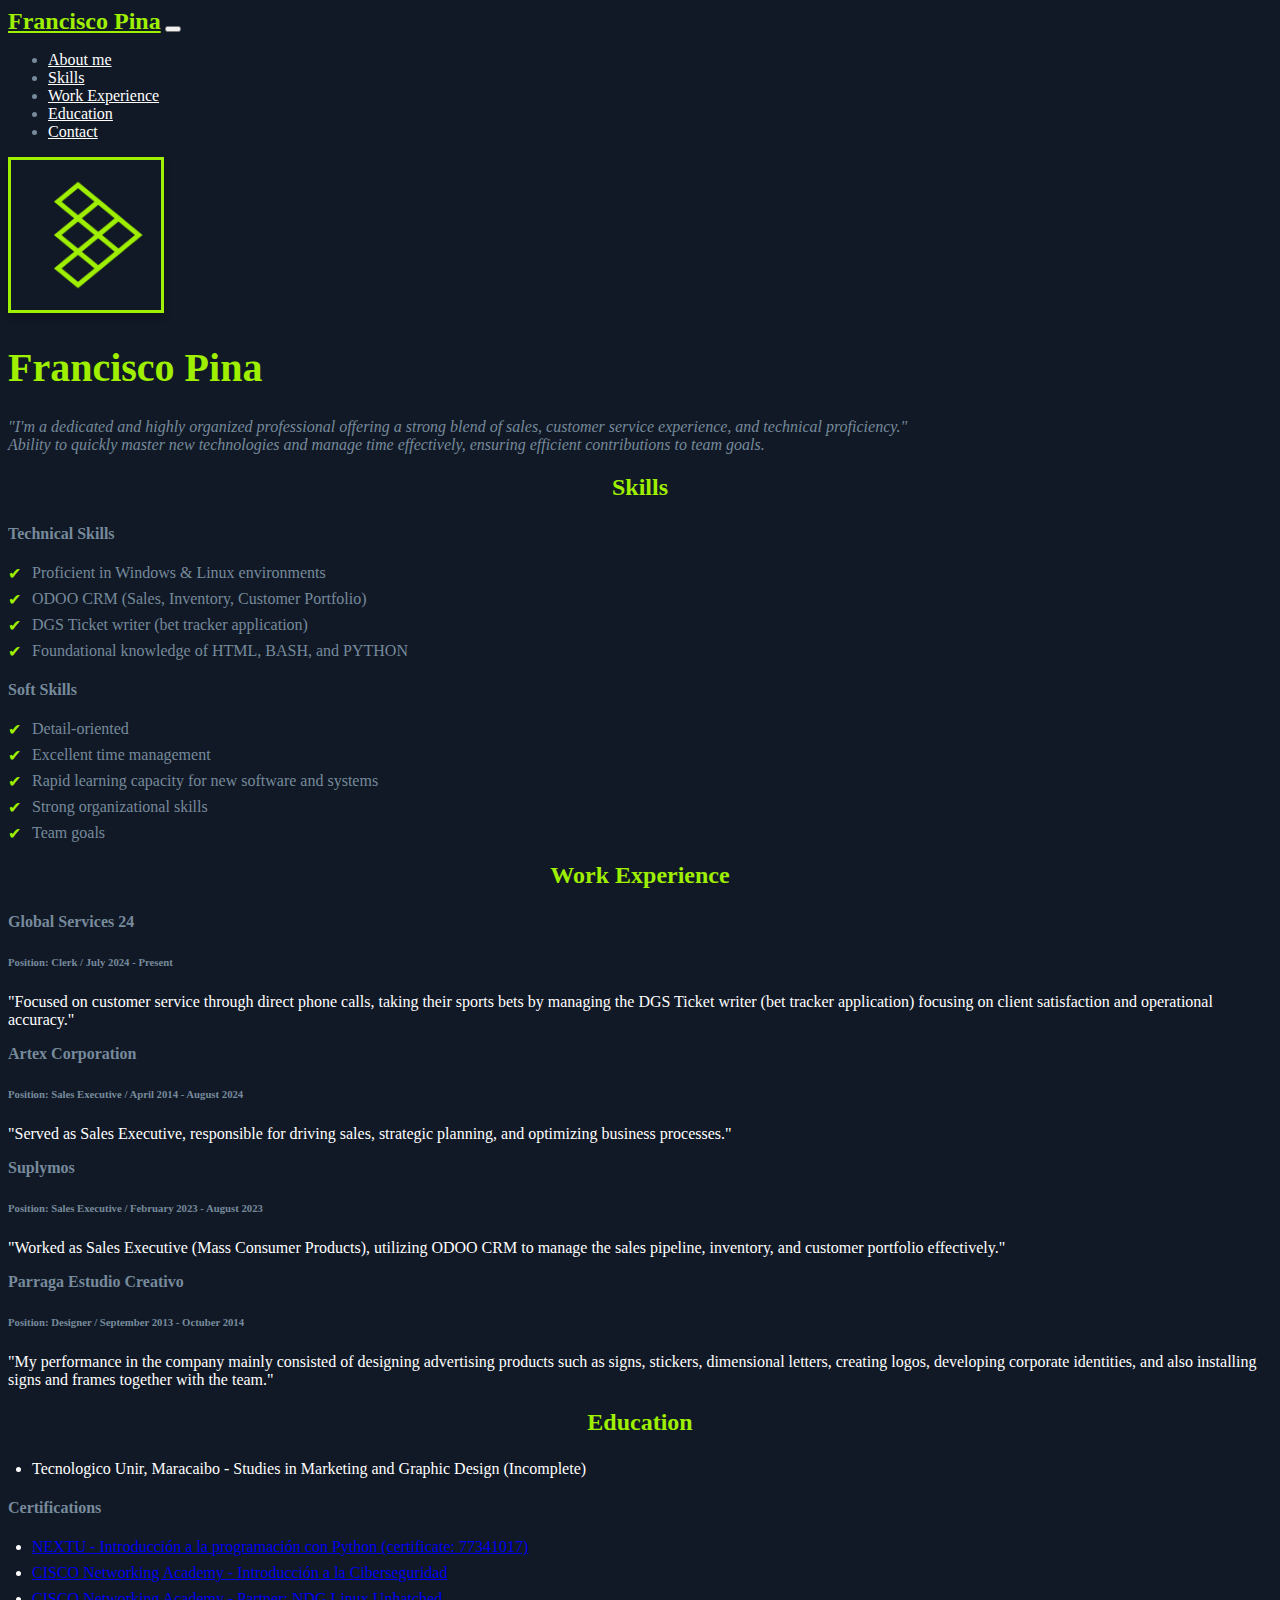
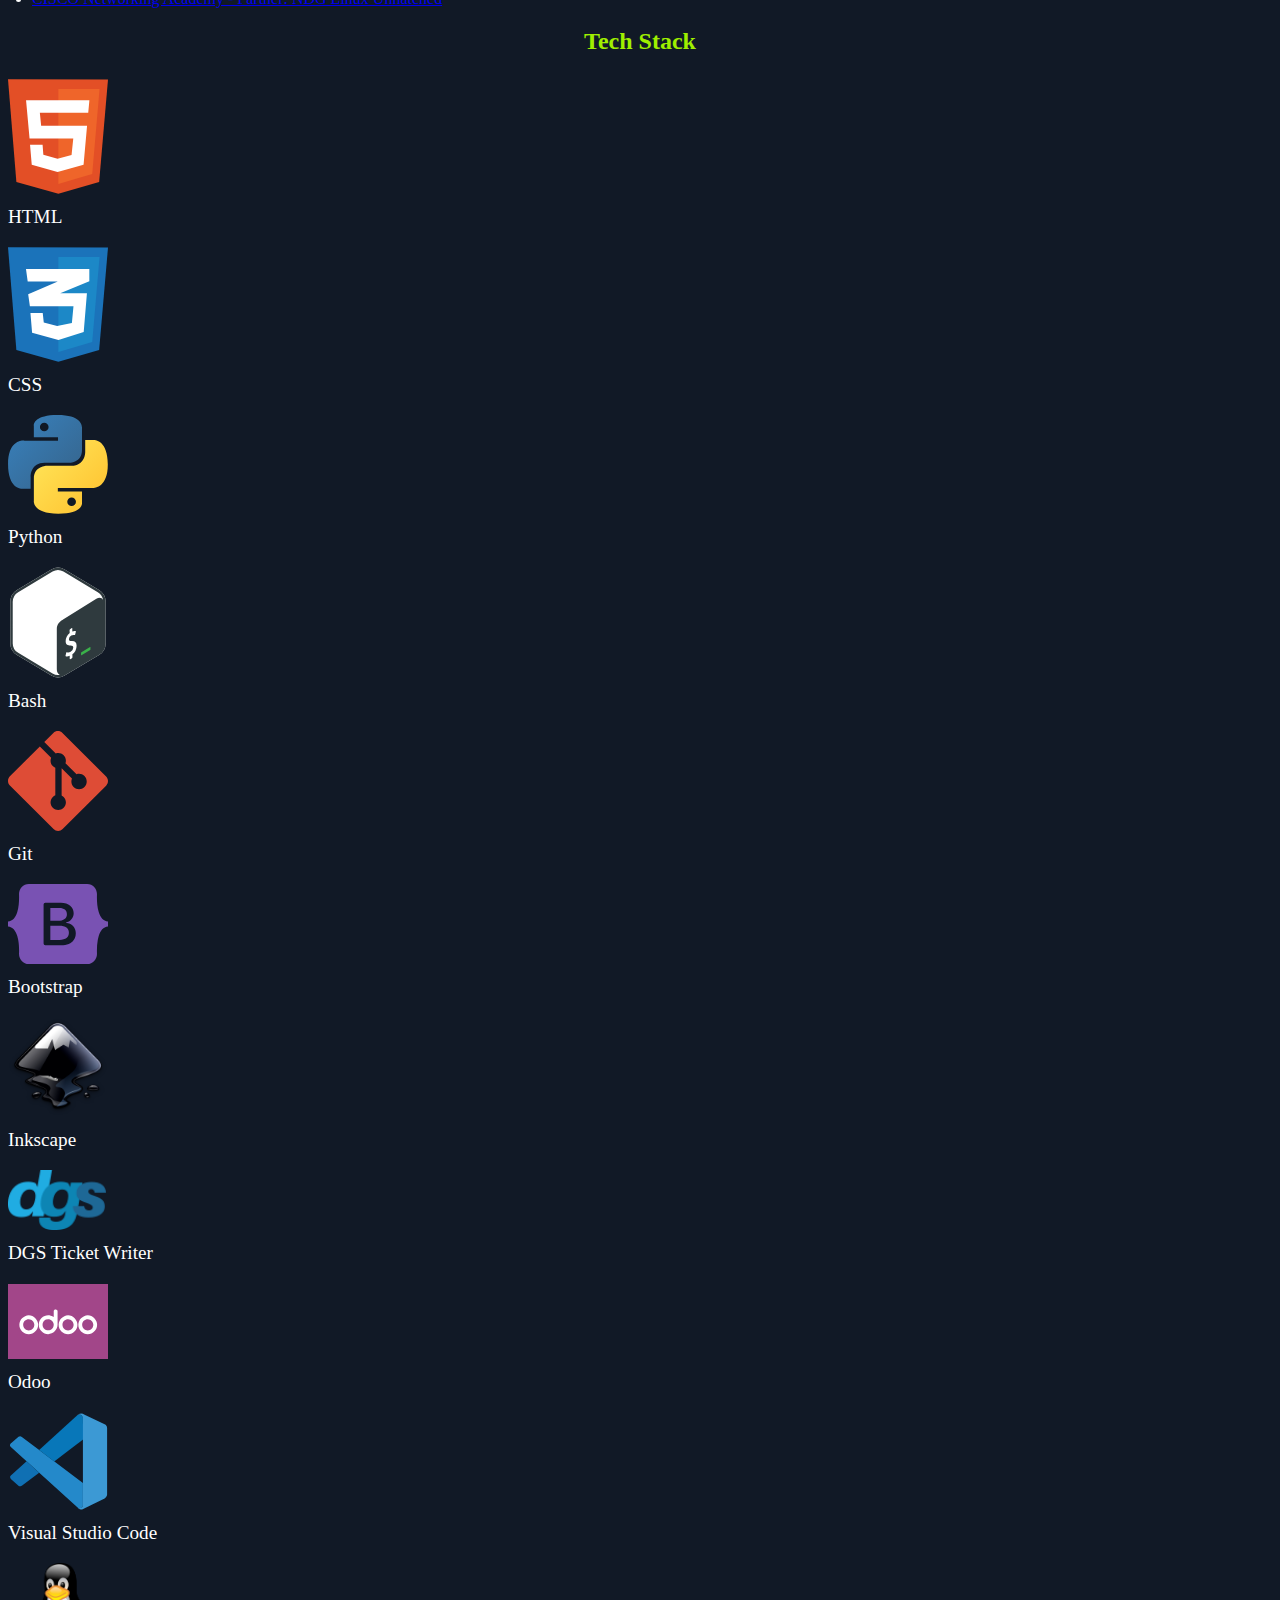
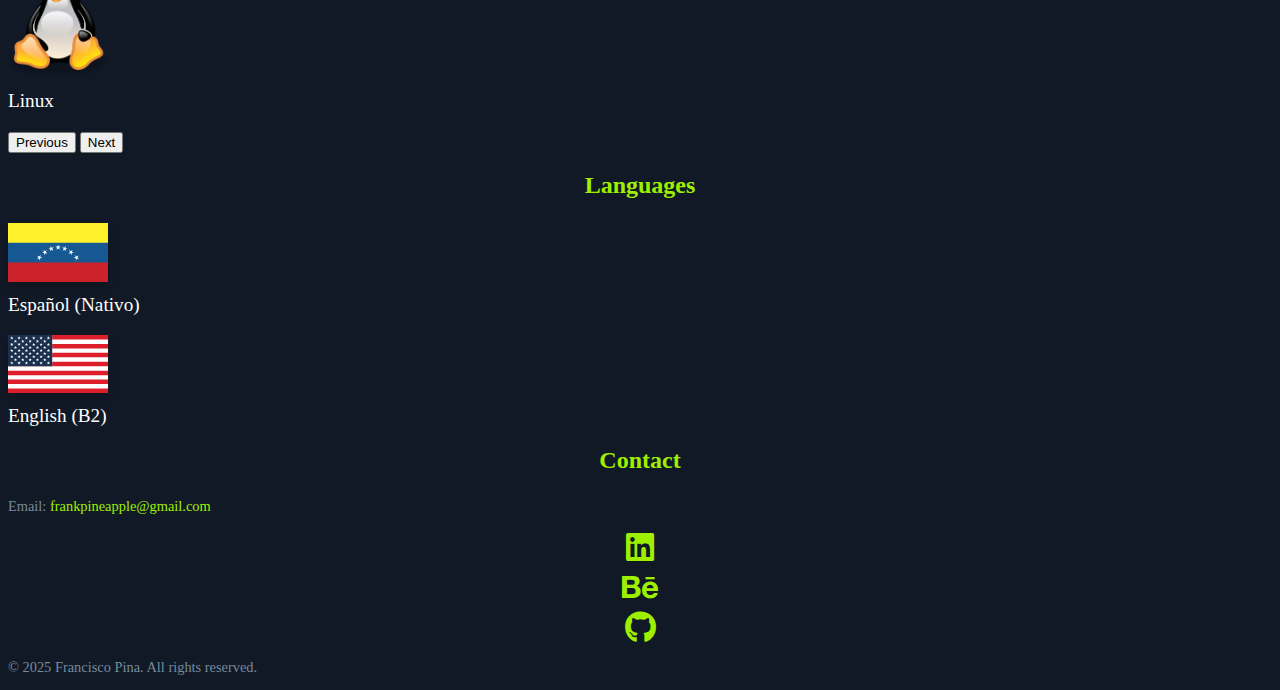
<file: index.html>
<!doctype html>
<html lang="en">
  <head>
    <meta charset="utf-8">
    <meta name="viewport" content="width=device-width, initial-scale=1">
    <link rel="icon" href="/images/favicon.png" type="image/png" sizes="16x16">
    <title>Francisco Pina - Web Resume</title>
    <meta name="description" content="I'm a dedicated and highly organized professional offering a strong blend of sales, customer service experience, and technical proficiency. Ability to quickly master new technologies and manage time effectively, ensuring efficient contributions to team goals.">
    <meta name="keywords" content="Francisco Pina, CV, Resume, Sales Executive, Customer Service, Technical Proficiency">
    <meta name="author" content="Francisco Pina">
    <link href="https://cdn.jsdelivr.net/npm/bootstrap@5.3.5/dist/css/bootstrap.min.css" rel="stylesheet" integrity="sha384-SgOJa3DmI69IUzQ2PVdRZhwQ+dy64/BUtbMJw1MZ8t5HZApcHrRKUc4W0kG879m7" crossorigin="anonymous">
    <link rel="stylesheet" href="main.css" type="text/css" media="screen">
    <link href="https://cdnjs.cloudflare.com/ajax/libs/font-awesome/6.0.0-beta3/css/all.min.css" rel="stylesheet">
  </head>
  <body>
    <!-- Barra de navegación -->
    <nav class="navbar navbar-expand-lg navbar-dark bg-dark">
      <div class="container-fluid">
        <a class="navbar-brand" href="#">Francisco Pina</a>
        <button class="navbar-toggler" type="button" data-bs-toggle="collapse" data-bs-target="#navbarNav" aria-controls="navbarNav" aria-expanded="false" aria-label="Toggle navigation" style="color: var(--color-secondary);">
          <span class="navbar-toggler-icon"></span>
        </button>
        <div class="collapse navbar-collapse" id="navbarNav">
          <ul class="navbar-nav">
            <li class="nav-item"><a class="nav-link active" href="#about">About me</a></li>
            <li class="nav-item"><a class="nav-link" href="#skills">Skills</a></li>
            <li class="nav-item"><a class="nav-link" href="#experience">Work Experience</a></li>
            <li class="nav-item"><a class="nav-link" href="#education">Education</a></li>
            <li class="nav-item"><a class="nav-link" href="#contact">Contact</a></li>
          </ul>
        </div>
      </div>
    </nav>

    <!-- Sección: Sobre Mí -->
    <section id="about" class="container my-5">
      <div class="text-center">
        <img src="/images/CodisventLogo.jpg" alt="Foto de Francisco Pina" class="rounded-circle" width="150">
        <h1 class="mt-3">Francisco Pina</h1>
        <p class="lead">
          "I'm a dedicated and highly organized professional offering a strong blend of sales, customer service experience, and technical proficiency."
        <br>Ability to quickly master new technologies and manage time effectively, ensuring efficient contributions to team goals.</p>
      </div>
    </section>

    <!-- Sección: Habilidades -->
    <section id="skills" class="container my-5">
      <h2>Skills</h2>
      <div class="row">
        <div class="col-md-6">
          <h4>Technical Skills</h4>
          <ul>
            <li>Proficient in Windows & Linux environments</li>
            <li>ODOO CRM (Sales, Inventory, Customer Portfolio)</li>
            <li>DGS Ticket writer (bet tracker application)</li>
            <li>Foundational knowledge of HTML, BASH, and PYTHON</li>
          </ul>
        </div>
        <div class="col-md-6">
          <h4>Soft Skills</h4>
          <ul>
            <li>Detail-oriented</li>
            <li>Excellent time management</li>
            <li>Rapid learning capacity for new software and systems</li>
            <li>Strong organizational skills</li>
            <li>Team goals</li>
          </ul>
        </div>
      </div>
    </section>

    <!-- Sección: Experiencia -->
    <section id="experience" class="container my-5">
      <h2>Work Experience</h2>
      <div>
        <h4>Global Services 24</h4>
        <h6>Position: Clerk / July 2024 - Present</h6>
        <p>"Focused on customer service through direct phone calls, taking their sports bets by managing the DGS Ticket writer (bet tracker application) focusing on client satisfaction and operational accuracy."</p>
      </div>
      <div>
        <h4>Artex Corporation</h4>
        <h6>Position: Sales Executive / April 2014 - August 2024</h6>
        <p>"Served as Sales Executive, responsible for driving sales, strategic planning, and optimizing business processes."</p>
      </div>
      <div>
        <h4>Suplymos</h4>
        <h6>Position: Sales Executive / February 2023 - August 2023</h6>
        <p>"Worked as Sales Executive (Mass Consumer Products), utilizing ODOO CRM to manage the sales pipeline, inventory, and customer portfolio effectively."</p>
      </div>
      <div>
        <h4>Parraga Estudio Creativo</h4>
        <h6>Position: Designer / September 2013 - Octuber 2014</h6>
        <p>"My performance in the company mainly consisted of designing advertising products such as signs, stickers, dimensional letters, creating logos, developing corporate identities, and also installing signs and frames together with the team."</p>
      </div>
    </section>

    <!-- Sección: Educación -->
    <section id="education" class="container my-5">
      <h2>Education</h2>
      <ul>
        <li>Tecnologico Unir, Maracaibo - Studies in Marketing and Graphic Design (Incomplete)</li>
      </ul>
      <h4>Certifications</h4>
      <ul>
        <li><a href="certificates.html#python" class="text-decoration-none">NEXTU - Introducción a la programación con Python (certificate: 77341017)</a></li>
        <li><a href="certificates.html#cybersecurity" class="text-decoration-none">CISCO Networking Academy - Introducción a la Ciberseguridad</a></li>
        <li><a href="certificates.html#linux" class="text-decoration-none">CISCO Networking Academy - Partner: NDG Linux Unhatched</a></li>
      </ul>
    </section>

    <!-- Sección: Tech Stack -->
    <section id="tech-stack" class="container my-5">
      <h2 class="text-center mb-4">Tech Stack</h2>
      <div id="techStackCarousel" class="carousel slide" data-bs-ride="carousel">
        <div class="carousel-inner text-center">
          <div class="carousel-item active">
            <img src="/images/html-1.svg" alt="HTML" width="100">
            <p class="mt-3">HTML</p>
          </div>
          <div class="carousel-item">
            <img src="/images/css-3.svg" alt="CSS" width="100">
            <p class="mt-3">CSS</p>
          </div>
          <div class="carousel-item">
            <img src="/images/python-5.svg" alt="Python" width="100">
            <p class="mt-3">Python</p>
          </div>
          <div class="carousel-item">
            <img src="/images/bash-2.svg" alt="Bash" width="100">
            <p class="mt-3">Bash</p>
          </div>
          <div class="carousel-item">
            <img src="/images/git-icon.svg" alt="Git" width="100">
            <p class="mt-3">Git</p>
          </div>
          <div class="carousel-item">
            <img src="/images/bootstrap-5-1.svg" alt="Bootstrap" width="100">
            <p class="mt-3">Bootstrap</p>
          </div>
          <div class="carousel-item">
            <img src="/images/Inkscape_Logo.png" alt="Inkscape" width="100">
            <p class="mt-3">Inkscape</p>
          </div>
          <div class="carousel-item">
            <img src="/images/dgs_ticket_writer.png" alt="DGS Ticket Writer" width="100">
            <p class="mt-3">DGS Ticket Writer</p>
          </div>
          <div class="carousel-item">
            <img src="/images/odoo.svg" alt="Odoo" width="100">
            <p class="mt-3">Odoo</p>
          </div>
          <div class="carousel-item">
            <img src="/images/visual-studio-code-1.svg" alt="Visual Studio Code" width="100">
            <p class="mt-3">Visual Studio Code</p>
          </div>
          <div class="carousel-item">
            <img src="/images/linux-tux.png" alt="Linux" width="100">
            <p class="mt-3">Linux</p>
          </div>
        </div>
        <button class="carousel-control-prev" type="button" data-bs-target="#techStackCarousel" data-bs-slide="prev">
          <span class="carousel-control-prev-icon" aria-hidden="true"></span>
          <span class="visually-hidden">Previous</span>
        </button>
        <button class="carousel-control-next" type="button" data-bs-target="#techStackCarousel" data-bs-slide="next">
          <span class="carousel-control-next-icon" aria-hidden="true"></span>
          <span class="visually-hidden">Next</span>
        </button>
      </div>
    </section>

    <!-- Sección: Idiomas -->
    <section id="languages" class="container my-5">
      <h2 class="text-center mb-4">Languages</h2>
      <div class="row text-center">
        <div class="col-md-6">
          <img src="/images/venezue.svg" alt="Español" class="rounded-circle" width="100">
          <p class="mt-2">Español (Nativo)</p>
        </div>
        <div class="col-md-6">
          <img src="/images/usa-flag-1.svg" alt="English" class="rounded-circle" width="100">
          <p class="mt-2">English (B2)</p>
        </div>
      </div>
    </section>

    <!-- Footer -->
    <footer id="contact" class="bg-dark text-white py-4">
      <div class="contact text-center">
        <h2>Contact</h2>
        <p class="mt-3">Email: <a href="mailto:frankpineapple@gmail.com">frankpineapple@gmail.com</a></p>
        <ul class="list-inline mt-3">
          <li class="list-inline-item mx-3">
            <a href="https://www.linkedin.com/in/francisco-pina-4199a7186/" target="_blank" class="text-white">
              <i class="fab fa-linkedin fa-2x"></i>
            </a>
          </li>
          <li class="list-inline-item mx-3">
            <a href="https://www.behance.net/francisco-pina" target="_blank" class="text-white">
              <i class="fab fa-behance fa-2x"></i>
            </a>
          </li>
          <li class="list-inline-item mx-3">
            <a href="https://github.com/c0d1sv3nt" target="_blank" class="text-white">
              <i class="fab fa-github fa-2x"></i>
            </a>
          </li>
        </ul>
        <p class="mt-3">&copy; 2025 Francisco Pina. All rights reserved.</p>
      </div>
    </footer>
    
    <script src="https://cdn.jsdelivr.net/npm/bootstrap@5.3.5/dist/js/bootstrap.bundle.min.js" integrity="sha384-k6d4wzSIapyDyv1kpU366/PK5hCdSbCRGRCMv+eplOQJWyd1fbcAu9OCUj5zNLiq" crossorigin="anonymous"></script>
    <script src="main.js"></script>
    <script>
      // Initialize carousel for tech stack section
      var myCarousel = document.querySelector('#tech-stack .carousel');
      var carousel = new bootstrap.Carousel(myCarousel);
    </script>
  </body>
</html>
</file>
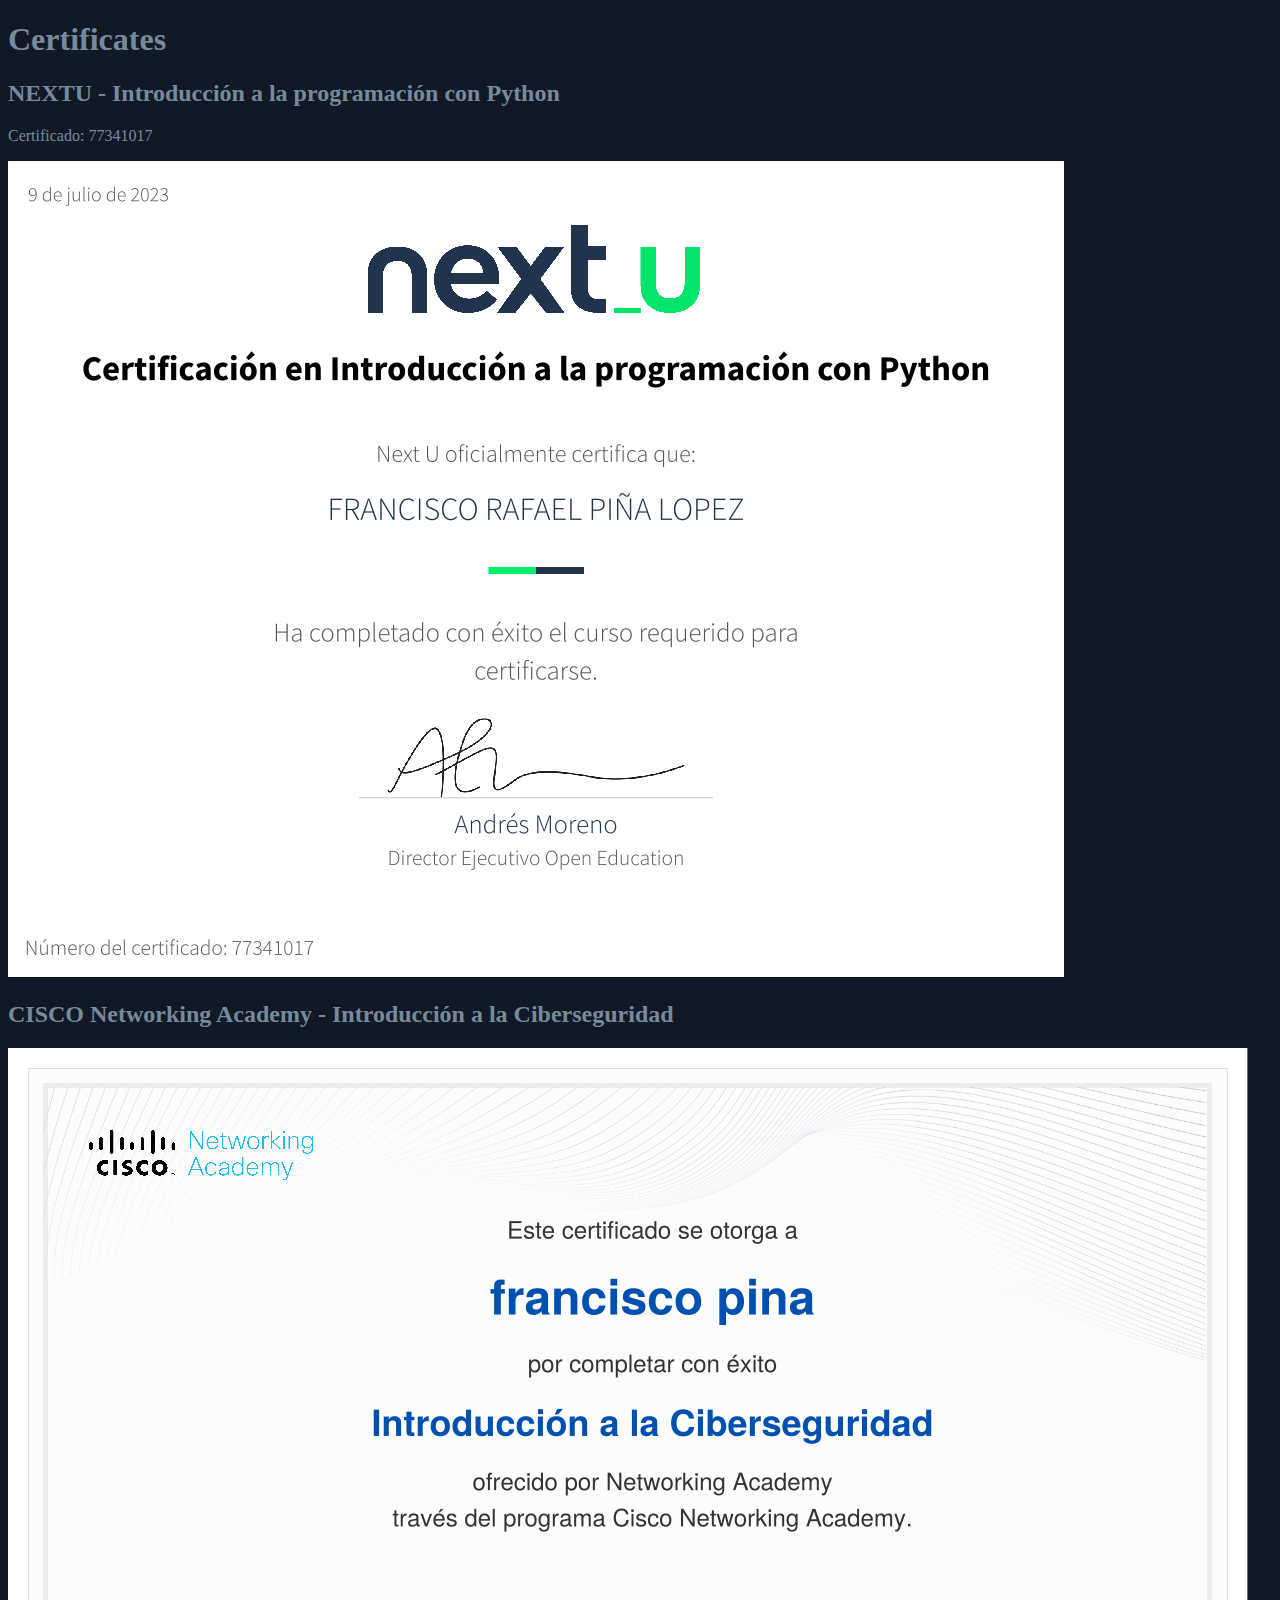
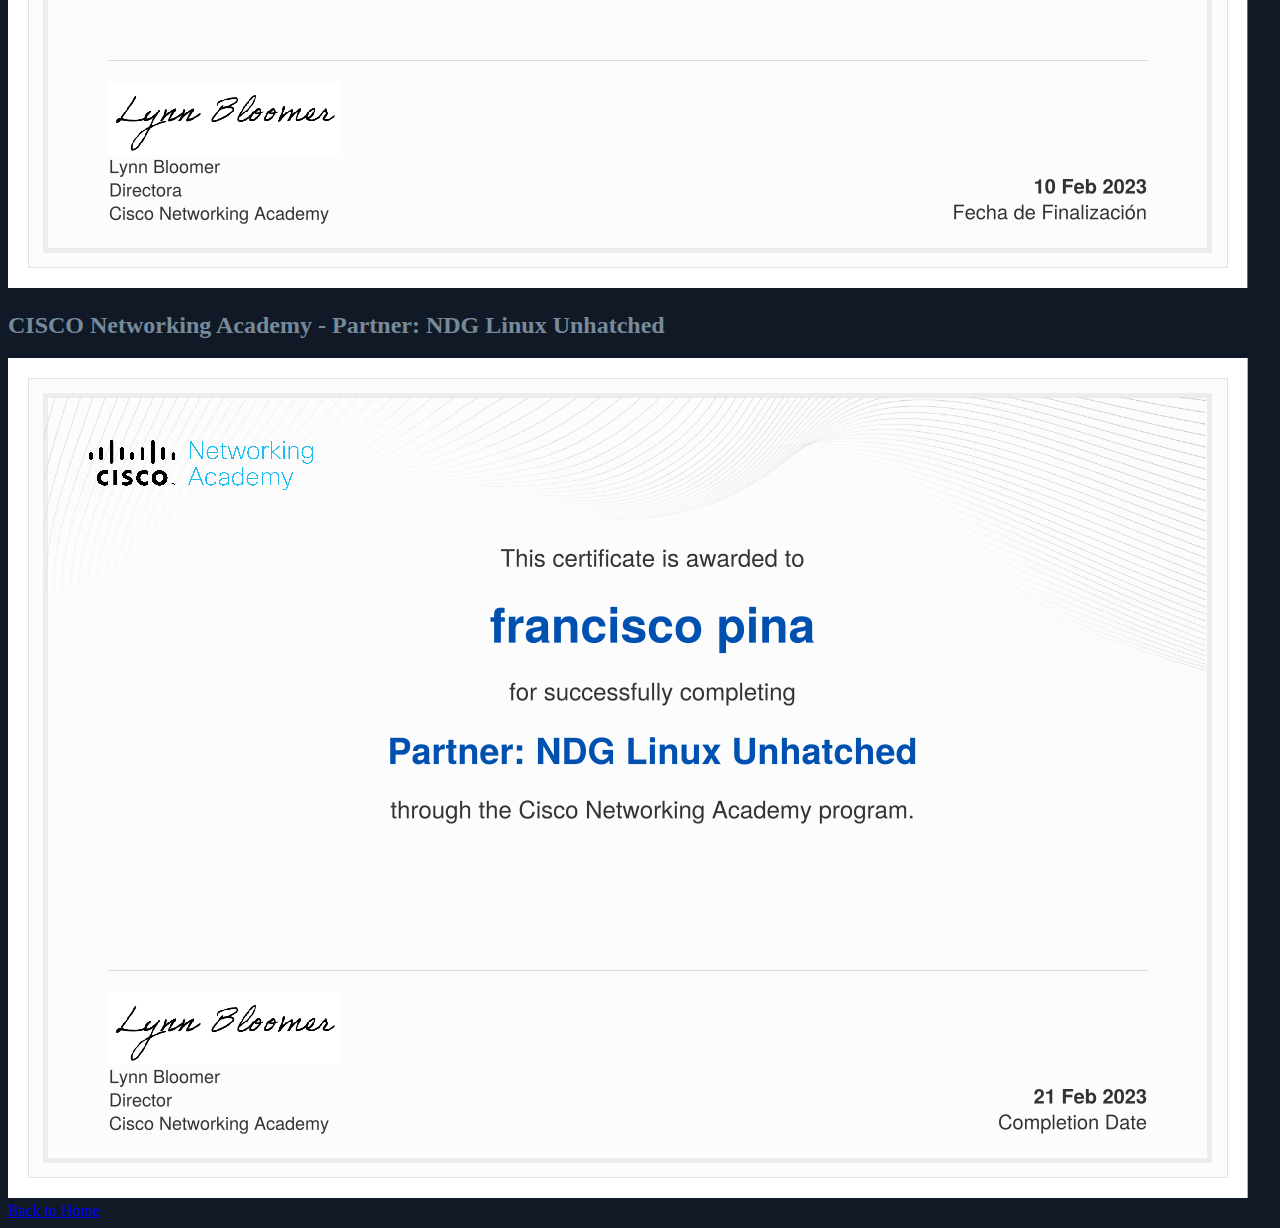
<file: certificates.html>
<!doctype html>
<html lang="en">
  <head>
    <meta charset="utf-8">
    <meta name="viewport" content="width=device-width, initial-scale=1">
    <link rel="icon" href="/images/favicon.png" type="image/png" sizes="16x16">
    <title>Certificates - Francisco Pina</title>
    <link href="https://cdn.jsdelivr.net/npm/bootstrap@5.3.5/dist/css/bootstrap.min.css" rel="stylesheet" integrity="sha384-SgOJa3DmI69IUzQ2PVdRZhwQ+dy64/BUtbMJw1MZ8t5HZApcHrRKUc4W0kG879m7" crossorigin="anonymous">
    <link rel="stylesheet" href="main.css" type="text/css" media="screen">
  </head>
  <body>
    <div class="container my-5">
      <h1 class="text-center mb-4">Certificates</h1>
      <div id="python" class="mb-5">
        <h2>NEXTU - Introducción a la programación con Python</h2>
        <p>Certificado: 77341017</p>
        <img src="/images/certificate-python.png" alt="Certificado Python" class="img-fluid">
      </div>
      <div id="cybersecurity" class="mb-5">
        <h2>CISCO Networking Academy - Introducción a la Ciberseguridad</h2>
        <img src="/images/certificate-cybersecurity.png" alt="Certificado Ciberseguridad" class="img-fluid">
      </div>
      <div id="linux" class="mb-5">
        <h2>CISCO Networking Academy - Partner: NDG Linux Unhatched</h2>
        <img src="/images/certificate-linux.png" alt="Certificado Linux" class="img-fluid">
      </div>
      <div class="text-center">
        <a href="index.html" class="btn btn-primary">Back to Home</a>
      </div>
    </div>
    <script src="https://cdn.jsdelivr.net/npm/bootstrap@5.3.5/dist/js/bootstrap.bundle.min.js" integrity="sha384-k6d4wzSIapyDyv1kpU366/PK5hCdSbCRGRCMv+eplOQJWyd1fbcAu9OCUj5zNLiq" crossorigin="anonymous"></script>
  </body>
</html>
</file>
<file: main.css>
.navbar-brand img {
  width: 50px;
  height: auto;
}

:root {
    --color-primary: rgb(17,25,38);
    --color-secondary: rgb(159,239,0);
    --color-tertiary: rgb(118, 138, 155);
    --color-txt: white; /* Fixed variable name */
}

body {
    background-color: var(--color-primary);
    color: var(--color-tertiary);
}

/* Estilo para el navbar */
.navbar {
  background-color: var(--color-primary);
}

.navbar-brand {
  font-size: 1.5rem;
  font-weight: bold;
  color: var(--color-secondary);
}

.navbar-brand:hover {
  color: var(--color-tertiary);
}

.nav-link {
  color: var(--color-txt);
}

.nav-link:hover {
  color: var(--color-secondary);
}

/* Estilo para la sección "Sobre Mí" */
#about img {
  border: 3px solid var(--color-secondary);
  box-shadow: 0 4px 8px rgba(0, 0, 0, 0.2);
}

#about h1 {
  color: var(--color-secondary);
  font-size: 2.5rem;
}

#about p {
  font-style: italic;
  color: var(--color-tertiary);
}

/* Estilo para la sección "Habilidades" */
#skills h2 {
  color: var(--color-secondary);
  text-align: center;
  margin-bottom: 1.5rem;
}

#skills h4 {
  color: var(--color-tertiary);
}

#skills ul {
  list-style-type: none;
  padding: 0;
}

#skills li {
  margin-bottom: 0.5rem;
  padding-left: 1.5rem;
  position: relative;
}

#skills li::before {
  content: "✔";
  color: var(--color-secondary);
  position: absolute;
  left: 0;
}

/* Estilo para la sección "Experiencia" */
#experience h2 {
  color: var(--color-secondary);
  text-align: center;
  margin-bottom: 1.5rem;
}

#experience h4 {
  color: var(--color-tertiary);
  margin-top: 1rem;
}

#experience p {
  color: var(--color-txt);
  font-size: 1rem;
}

/* Estilo para la sección "Educación" */
#education h2 {
  color: var(--color-secondary);
  text-align: center;
  margin-bottom: 1.5rem;
}

#education ul {
  list-style-type: disc;
  padding-left: 1.5rem;
}

#education li {
  color: var(--color-txt);
  margin-bottom: 0.5rem;
}

/* Estilo para la sección "Contacto" */
#contact h2 {
  color: var(--color-secondary);
  text-align: center;
  margin-bottom: 1.5rem;
}

#contact ul {
  list-style-type: none;
  padding: 0;
  text-align: center;
}

#contact li {
  color: var(--color-txt);
  margin-bottom: 0.5rem;
}

#contact a {
  color: var(--color-secondary);
  text-decoration: none;
}

#contact a:hover {
  text-decoration: underline;
}

/* Estilo para la sección "Tech Stack" */
#tech-stack h2 {
  color: var(--color-secondary);
  text-align: center;
  margin-bottom: 1.5rem;
}

#tech-stack .carousel-item img {
  border: none;
  box-shadow: none;
}

#tech-stack .carousel-item p {
  color: var(--color-txt);
  font-size: 1.2rem;
  margin-top: 0.5rem;
}

/* Estilo para la sección "Idiomas" */
#languages h2 {
  color: var(--color-secondary);
  text-align: center;
  margin-bottom: 1.5rem;
}

#languages img {
  border: none;
  box-shadow: 0 4px 8px rgba(0, 0, 0, 0.2);
}

#languages p {
  color: var(--color-txt);
  font-size: 1.2rem;
  margin-top: 0.5rem;
}

/* Estilo para el footer */
footer {
  background-color: var(--color-primary);
  color: var(--color-txt);
}

footer h2 {
  color: var(--color-secondary);
  margin-bottom: 1rem;
}

footer ul {
  padding: 0;
  list-style: none;
}

footer .list-inline-item {
  font-size: 1rem;
}

footer a {
  color: var(--color-secondary);
  text-decoration: none;
}

footer a:hover {
  text-decoration: underline;
}

footer p {
  margin-top: 1rem;
  font-size: 0.9rem;
  color: var(--color-tertiary);
}
</file>
